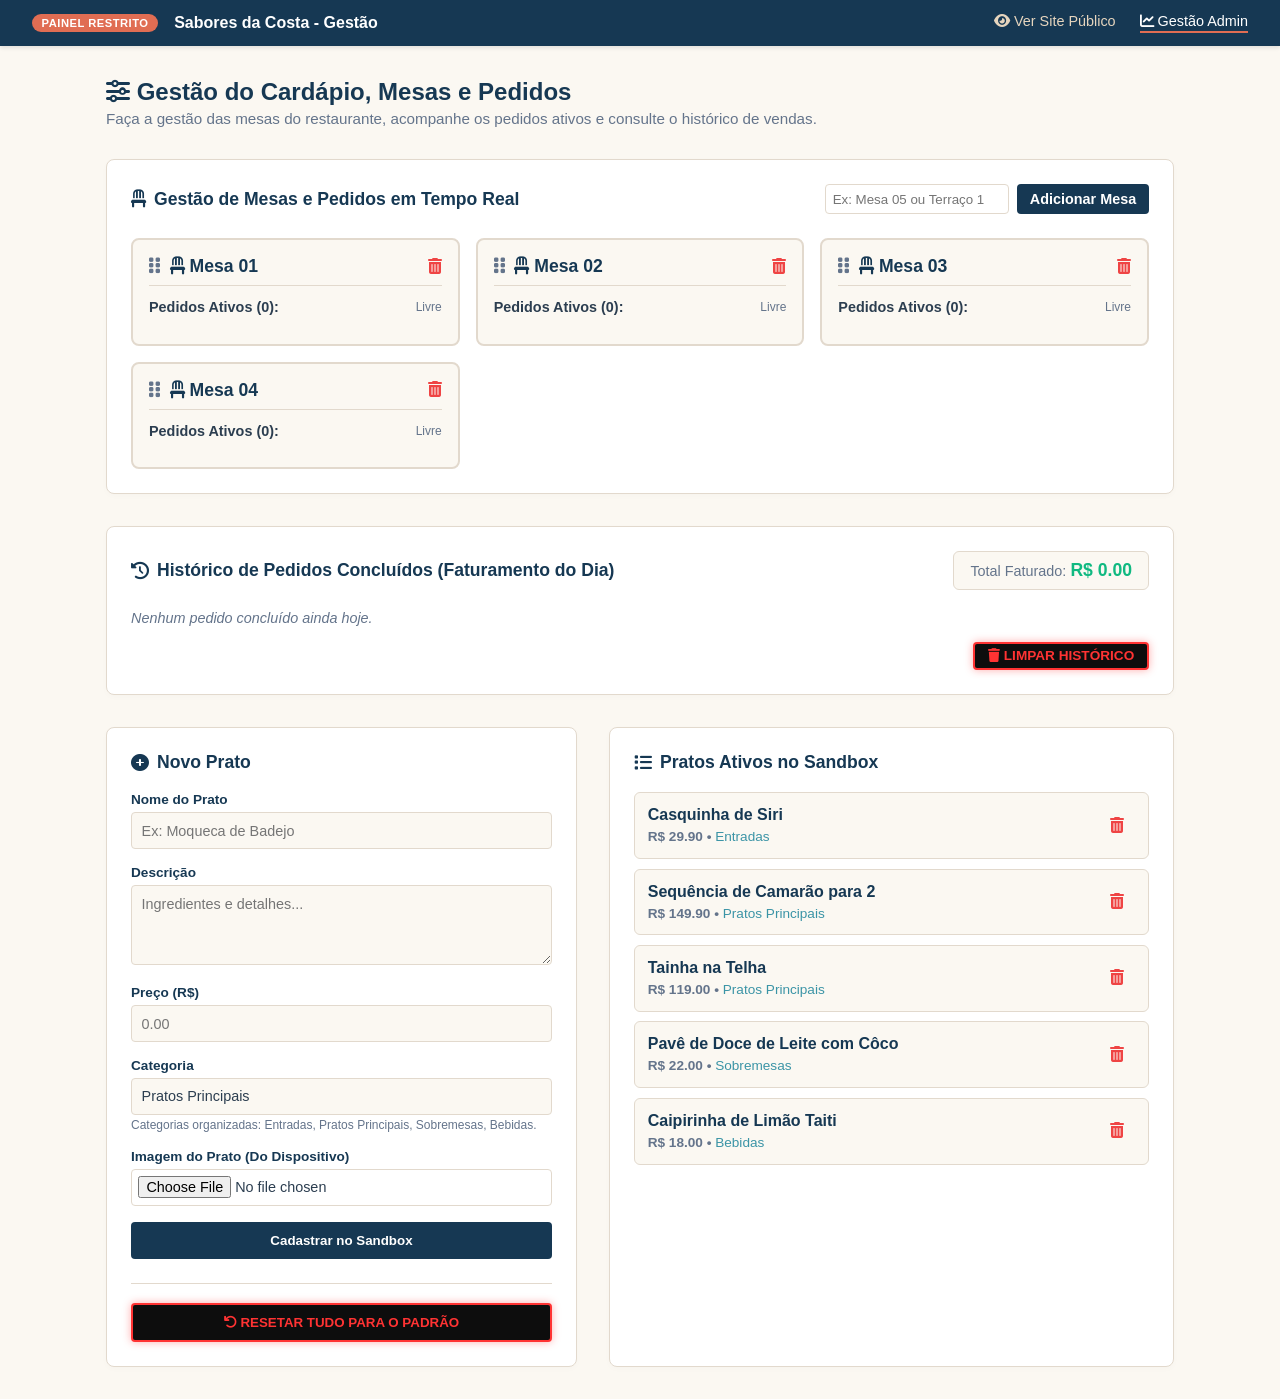
<file: frontend/admin.html>
<!DOCTYPE html>
<html lang="pt-BR">
<head>
    <meta charset="UTF-8">
    <meta name="viewport" content="width=device-width, initial-scale=1.0">
    <title>Painel de Gestão | Sabores da Costa</title>
    <link rel="stylesheet" href="styles.css">
    <link rel="stylesheet" href="https://cdnjs.cloudflare.com/ajax/libs/font-awesome/6.4.0/css/all.min.css">
    <style>
        /* Estilos de Impressão de Comanda para a Cozinha */
        @media print {
            body * {
                visibility: hidden;
            }
            .comanda-impressao, .comanda-impressao * {
                visibility: visible;
            }
            .comanda-impressao {
                position: absolute;
                left: 0;
                top: 0;
                width: 100%;
                background: white;
                color: black;
                padding: 20px;
                font-family: monospace;
            }
        }
    </style>
</head>
<body class="admin-body">
    <!-- Barra Superior do Admin -->
    <nav class="saas-topbar">
        <div class="brand-info">
            <span class="badge-demo admin-badge">Painel Restrito</span>
            <strong>Sabores da Costa - Gestão</strong>
        </div>
        <div class="nav-links">
            <a href="index.html"><i class="fas fa-eye"></i> Ver Site Público</a>
            <a href="admin.html" class="active"><i class="fas fa-chart-line"></i> Gestão Admin</a>
        </div>
    </nav>

    <div class="admin-container">
        <header class="admin-header">
            <h2><i class="fas fa-sliders-h"></i> Gestão do Cardápio, Mesas e Pedidos</h2>
            <p>Faça a gestão das mesas do restaurante, acompanhe os pedidos ativos e consulte o histórico de vendas.</p>
        </header>

        <!-- SECÇÃO DE GESTÃO DE MESAS E PEDIDOS POR MESA -->
        <div class="admin-card" style="margin-bottom: 2rem;">
            <div style="display: flex; justify-content: space-between; align-items: center; flex-wrap: wrap; gap: 1rem; margin-bottom: 1.5rem;">
                <h3 style="margin: 0;"><i class="fas fa-chair"></i> Gestão de Mesas e Pedidos em Tempo Real</h3>
                
                <!-- Formulário para Adicionar Nova Mesa -->
                <form id="formAdicionarMesa" onsubmit="adicionarMesaSandbox(event)" style="display: flex; gap: 0.5rem;">
                    <input type="text" id="inputNovaMesa" required placeholder="Ex: Mesa 05 ou Terraço 1" style="padding: 0.4rem; border: 1px solid var(--border-color); border-radius: 4px;">
                    <button type="submit" class="btn-primary" style="padding: 0.4rem 0.8rem; font-size: 0.9rem;">Adicionar Mesa</button>
                </form>
            </div>

            <!-- Grelha de Mesas Dinâmicas -->
            <div id="gridMesasAdmin" style="display: grid; grid-template-columns: repeat(auto-fill, minmax(280px, 1fr)); gap: 1rem;">
                <p class="loading-text">A carregar mesas...</p>
            </div>
        </div>

        <!-- SECÇÃO DE HISTÓRICO DE PEDIDOS CONCLUÍDOS E FATURAMENTO -->
        <div class="admin-card" style="margin-bottom: 2rem;">
            <div style="display: flex; justify-content: space-between; align-items: center; flex-wrap: wrap; gap: 1rem; margin-bottom: 1.2rem;">
                <h3 style="margin: 0;"><i class="fas fa-history"></i> Histórico de Pedidos Concluídos (Faturamento do Dia)</h3>
                <div style="background: var(--shell); padding: 0.5rem 1rem; border-radius: 6px; border: 1px solid var(--border-color);">
                    <span style="font-size: 0.9rem; color: var(--text-muted);">Total Faturado: </span>
                    <strong id="faturamentoTotalDia" style="color: #10b981; font-size: 1.1rem;">R$ 0,00</strong>
                </div>
            </div>
            
            <div id="listaHistoricoPedidos" style="max-height: 300px; overflow-y: auto; display: flex; flex-direction: column; gap: 0.5rem;">
                <p style="color: var(--text-muted); font-style: italic;">Nenhum pedido concluído ainda hoje.</p>
            </div>

            <div style="margin-top: 1rem; text-align: right;">
                <button type="button" onclick="limparHistoricoConcluidos()" class="btn-neon-danger" style="font-size: 0.85rem; padding: 0.3rem 0.8rem;">
                    <i class="fas fa-trash"></i> Limpar Histórico
                </button>
            </div>
        </div>

        <div class="admin-grid">
            <!-- Formulário de Adição de Prato & Reset -->
            <div class="admin-card">
                <h3><i class="fas fa-plus-circle"></i> Novo Prato</h3>
                <form id="formAdicionarProduto" onsubmit="adicionarProdutoSandbox(event)">
                    <div class="form-group">
                        <label>Nome do Prato</label>
                        <input type="text" id="inputNome" required placeholder="Ex: Moqueca de Badejo">
                    </div>
                    <div class="form-group">
                        <label>Descrição</label>
                        <textarea id="inputDesc" required placeholder="Ingredientes e detalhes..."></textarea>
                    </div>
                    <div class="form-group">
                        <label>Preço (R$)</label>
                        <input type="number" step="0.01" id="inputPreco" required placeholder="0.00">
                    </div>
                    <div class="form-group">
                        <label>Categoria</label>
                        <input type="text" id="inputCategoria" value="Pratos Principais" readonly style="background: var(--shell); cursor: not-allowed;">
                        <small style="color: var(--text-muted); font-size: 0.75rem;">Categorias organizadas: Entradas, Pratos Principais, Sobremesas, Bebidas.</small>
                    </div>
                    <div class="form-group">
                        <label>Imagem do Prato (Do Dispositivo)</label>
                        <input type="file" id="inputImagemFile" accept="image/*" required style="padding: 0.4rem; background: var(--white);">
                    </div>
                    <button type="submit" class="btn-primary">Cadastrar no Sandbox</button>
                </form>

                <!-- Botão de Resetar Cardápio -->
                <div style="margin-top: 1.5rem; border-top: 1px solid var(--border-color); padding-top: 1.2rem;">
                    <button type="button" onclick="restaurarPadraoSandbox()" class="btn-neon-danger" style="width: 100%;">
                        <i class="fas fa-undo"></i> Resetar Tudo para o Padrão
                    </button>
                </div>
            </div>

            <!-- Listagem de Pratos Ativos -->
            <div class="admin-card">
                <h3><i class="fas fa-list"></i> Pratos Ativos no Sandbox</h3>
                <div id="listaAdminProdutos" class="admin-table-list">
                    <p class="loading-text">A carregar pratos da sessão...</p>
                </div>
            </div>
        </div>
    </div>

    <!-- Div oculta utilizada exclusivamente para impressão de comandas -->
    <div id="comandaImpressaoArea" class="comanda-impressao" style="display: none;"></div>

    <script src="script.js"></script>
</body>
</html>
</file>
<file: frontend/styles.css>
/* ==========================================
   IDENTIDADE VISUAL - SABORES DA COSTA
   ========================================== */
:root {
    --deep-ocean: #163853;
    --cerulean: #3b94a6;
    --turquoise-coral: #e06d53;
    --sand: #e6d5be;
    --shell: #fbf8f2;
    --text-main: #2c3e50;
    --text-muted: #64748b;
    --white: #ffffff;
    --border-color: #e2d9cd;
}

* {
    margin: 0;
    padding: 0;
    box-sizing: border-box;
    font-family: 'Segoe UI', Tahoma, Geneva, Verdana, sans-serif;
}

body {
    background-color: var(--shell);
    color: var(--text-main);
    min-height: 100vh;
    display: flex;
    flex-direction: column;
}

/* Barra Superior SaaS / Demo Portfolio */
.saas-topbar {
    background-color: var(--deep-ocean);
    color: var(--white);
    padding: 0.8rem 2rem;
    display: flex;
    justify-content: space-between;
    align-items: center;
    box-shadow: 0 2px 4px rgba(0,0,0,0.1);
}

.brand-info {
    display: flex;
    align-items: center;
    gap: 1rem;
}

.badge-demo {
    background-color: var(--turquoise-coral);
    color: var(--white);
    font-size: 0.7rem;
    padding: 0.2rem 0.6rem;
    border-radius: 12px;
    font-weight: bold;
    text-transform: uppercase;
    letter-spacing: 0.5px;
}

.nav-links {
    display: flex;
    gap: 1.5rem;
}

.nav-links a {
    color: var(--sand);
    text-decoration: none;
    font-size: 0.9rem;
    font-weight: 500;
    transition: color 0.2s;
}

.nav-links a:hover, .nav-links a.active {
    color: var(--white);
    border-bottom: 2px solid var(--turquoise-coral);
    padding-bottom: 2px;
}

/* Header Principal */
.hero {
    text-align: center;
    padding: 2.5rem 1rem 1.5rem 1rem;
    background-color: var(--sand);
    border-bottom: 1px solid var(--border-color);
}

.hero h1 {
    color: var(--deep-ocean);
    font-size: 2.2rem;
    margin-bottom: 0.4rem;
}

.hero p {
    color: var(--text-muted);
    font-size: 1rem;
}

/* Layout Container */
.container {
    max-width: 1100px;
    margin: 2rem auto;
    padding: 0 1rem;
    flex-grow: 1;
    width: 100%;
}

/* Grid de Produtos (Estilo Tablet da Imagem) */
.grid-produtos {
    display: grid;
    grid-template-columns: repeat(auto-fill, minmax(320px, 1fr));
    gap: 1.5rem;
    margin-top: 1.5rem;
}

.produto-card {
    background: var(--white);
    border: 1px solid var(--border-color);
    border-radius: 8px;
    overflow: hidden;
    display: flex;
    flex-direction: column;
    box-shadow: 0 2px 8px rgba(22, 56, 83, 0.04);
    transition: transform 0.2s, box-shadow 0.2s;
}

.produto-card:hover {
    transform: translateY(-3px);
    box-shadow: 0 6px 16px rgba(22, 56, 83, 0.08);
}

.produto-img {
    height: 160px;
    background-size: cover;
    background-position: center;
    border-bottom: 1px solid var(--border-color);
}

.produto-info {
    padding: 1.2rem;
    display: flex;
    flex-direction: column;
    flex-grow: 1;
}

.categoria-tag {
    font-size: 0.75rem;
    color: var(--cerulean);
    font-weight: bold;
    text-transform: uppercase;
    margin-bottom: 0.4rem;
    letter-spacing: 0.5px;
}

.produto-info h3 {
    margin: 0 0 0.5rem 0;
    font-size: 1.1rem;
    color: var(--deep-ocean);
}

.produto-info p {
    font-size: 0.88rem;
    color: var(--text-muted);
    flex-grow: 1;
    margin-bottom: 1.2rem;
    line-height: 1.4;
}

.produto-footer {
    display: flex;
    justify-content: space-between;
    align-items: center;
    margin-top: auto;
    border-top: 1px solid #f0e9e1;
    padding-top: 0.8rem;
}

.preco {
    font-weight: bold;
    font-size: 1.1rem;
    color: var(--deep-ocean);
}

.btn-pedir {
    background: var(--deep-ocean);
    color: var(--white);
    border: none;
    padding: 0.5rem 1.2rem;
    border-radius: 4px;
    cursor: pointer;
    font-weight: 600;
    font-size: 0.85rem;
    transition: background 0.2s;
}

.btn-pedir:hover {
    background: var(--cerulean);
}

/* Painel Admin Estilizado */
.admin-container {
    max-width: 1100px;
    margin: 2rem auto;
    padding: 0 1rem;
    width: 100%;
}

.admin-header {
    margin-bottom: 2rem;
}

.admin-header h2 {
    color: var(--deep-ocean);
    margin-bottom: 0.3rem;
}

.admin-header p {
    color: var(--text-muted);
    font-size: 0.95rem;
}

.admin-grid {
    display: grid;
    grid-template-columns: 1fr 1.2fr;
    gap: 2rem;
}

@media (max-width: 768px) {
    .admin-grid {
        grid-template-columns: 1fr;
    }
}

.admin-card {
    background: var(--white);
    padding: 1.5rem;
    border-radius: 8px;
    border: 1px solid var(--border-color);
    box-shadow: 0 2px 6px rgba(0,0,0,0.02);
}

.admin-card h3 {
    color: var(--deep-ocean);
    margin-bottom: 1.2rem;
    font-size: 1.1rem;
    display: flex;
    align-items: center;
    gap: 0.5rem;
}

.form-group {
    margin-bottom: 1rem;
}

.form-group label {
    display: block;
    font-size: 0.85rem;
    font-weight: 600;
    color: var(--deep-ocean);
    margin-bottom: 0.3rem;
}

.form-group input, .form-group textarea, .form-group select {
    width: 100%;
    padding: 0.6rem;
    border: 1px solid var(--border-color);
    border-radius: 4px;
    background: var(--shell);
    color: var(--text-main);
    font-size: 0.9rem;
}

.form-group textarea {
    resize: vertical;
    height: 80px;
}

.btn-primary {
    background: var(--deep-ocean);
    color: var(--white);
    border: none;
    padding: 0.7rem 1.2rem;
    border-radius: 4px;
    width: 100%;
    font-weight: bold;
    cursor: pointer;
    transition: background 0.2s;
}

.btn-primary:hover {
    background: var(--cerulean);
}

.admin-item-row {
    display: flex;
    justify-content: space-between;
    align-items: center;
    background: var(--shell);
    padding: 0.8rem 1rem;
    border-radius: 6px;
    margin-bottom: 0.6rem;
    border: 1px solid var(--border-color);
}

.item-preco {
    color: var(--cerulean);
    font-size: 0.85rem;
    font-weight: 600;
}

.btn-delete {
    background: #e74c3c;
    color: var(--white);
    border: none;
    padding: 0.4rem 0.7rem;
    border-radius: 4px;
    cursor: pointer;
    transition: background 0.2s;
}

.btn-delete:hover {
    background: #c0392b;
}
.btn-neon-danger {
    background-color: #0d0d0d;
    color: #ff3333; /* Vermelho neon para indicar ação de apagar/resetar */
    border: 2px solid #ff3333;
    padding: 10px 20px;
    font-family: inherit;
    font-weight: bold;
    text-transform: uppercase;
    cursor: pointer;
    transition: all 0.3s ease;
    box-shadow: 0 0 8px rgba(255, 51, 51, 0.4);
    border-radius: 4px;
}

.btn-neon-danger:hover {
    background-color: #ff3333;
    color: #0d0d0d;
    box-shadow: 0 0 15px rgba(255, 51, 51, 0.8);
}
</file>
